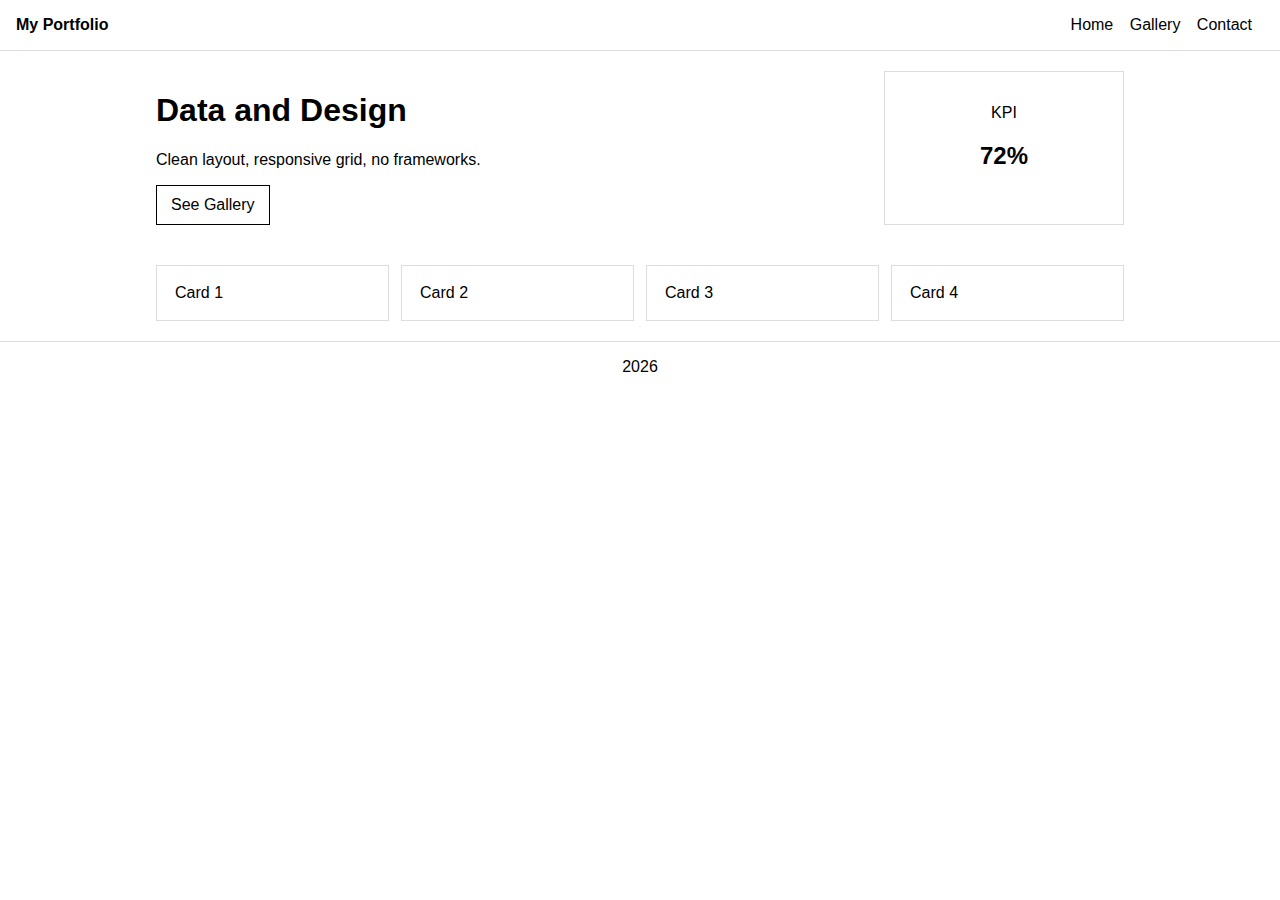
<file: index.html>
<!doctype html>
<html lang="en">
<head>
  <meta charset="UTF-8" />
  <meta name="viewport" content="width=device-width, initial-scale=1.0" />
  <title>Quiz Site</title>
  <link rel="stylesheet" href="style.css" />
</head>
<body>
  <header class="header">
    <div class="logo">My Portfolio</div>
    <nav class="nav">
      <a href="index.html">Home</a>
      <a href="gallery.html">Gallery</a>
      <a href="contact.html">Contact</a>
    </nav>
  </header>

  <main class="container">
    <section class="hero">
      <div class="hero-text">
        <h1>Data and Design</h1>
        <p>Clean layout, responsive grid, no frameworks.</p>
        <a class="btn" href="gallery.html">See Gallery</a>
      </div>
      <div class="hero-card">
        <p>KPI</p>
        <h2>72%</h2>
      </div>
    </section>

    <section class="grid">
      <div class="card">Card 1</div>
      <div class="card">Card 2</div>
      <div class="card">Card 3</div>
      <div class="card">Card 4</div>
    </section>
  </main>

  <footer class="footer">2026</footer>
</body>
</html>
</file>
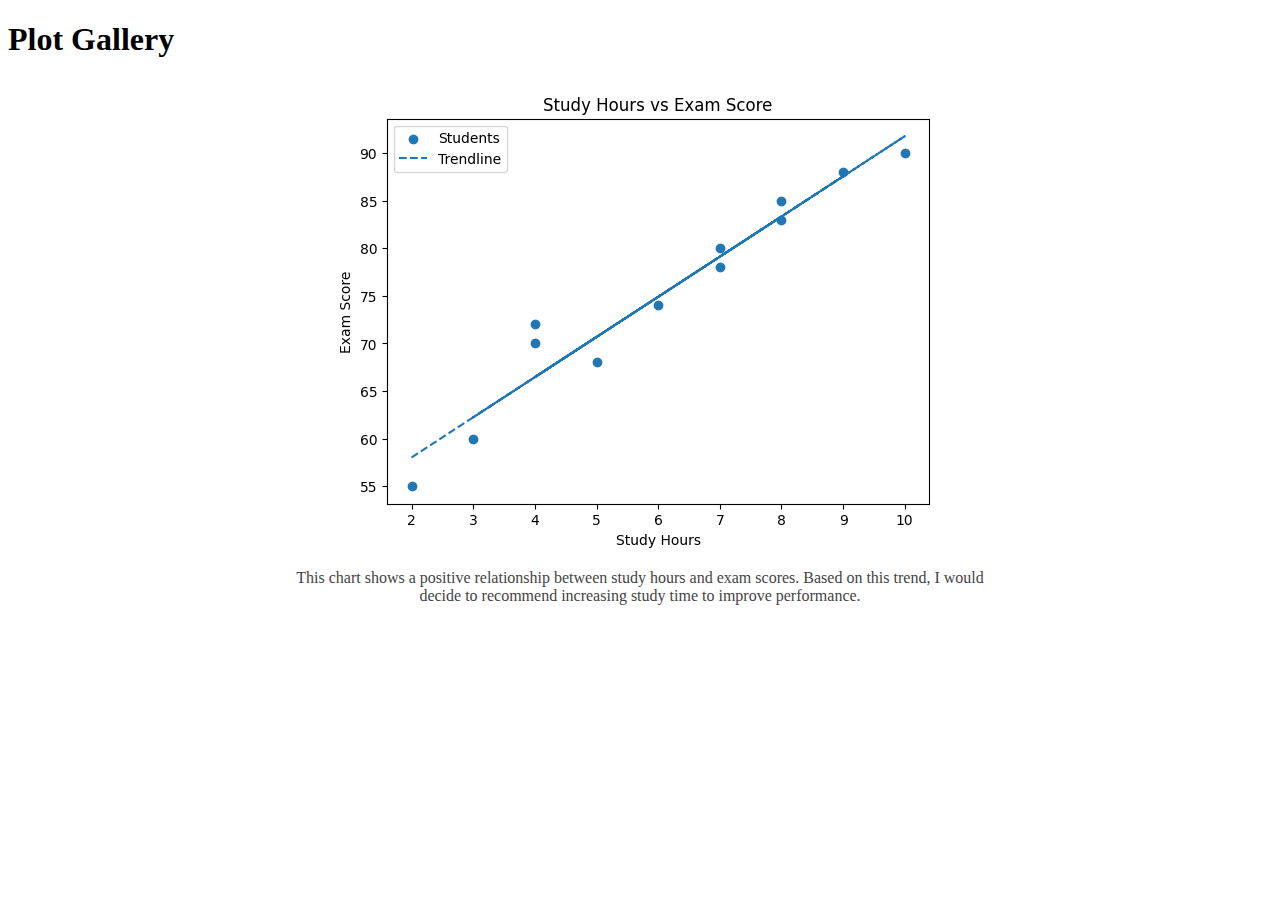
<file: gallery.html>
<!DOCTYPE html>
<html lang="en">
<head>
    <meta charset="UTF-8">
    <meta name="viewport" content="width=device-width, initial-scale=1.0">
    <title>Gallery</title>
    <style>
        img {
            max-width: 100%;
            height: auto;
            display: block;
            margin: 0 auto;
        }
        figure {
            text-align: center;
            margin: 20px auto;
            max-width: 700px;
        }
        figcaption {
            font-size: 1rem;
            margin-top: 10px;
            color: #444;
        }
    </style>
</head>
<body>

    <!-- HEADER FROM index.html -->
    <!-- Paste your header here -->

    <main>
        <h1>Plot Gallery</h1>

        <figure>
            <img src="plot.png" 
                 alt="Scatter plot showing the relationship between study hours and exam scores.">
            <figcaption>
                This chart shows a positive relationship between study hours and exam scores. Based on this trend, I would decide to recommend increasing study time to improve performance.
            </figcaption>
        </figure>
    </main>

    <!-- FOOTER FROM index.html -->
    <!-- Paste your footer here -->

</body>
</html>
</file>
<file: style.css>
* {
  box-sizing: border-box;
}

body {
  margin: 0;
  font-family: Arial, sans-serif;
}

/* HEADER */
.header {
  padding: 16px;
  border-bottom: 1px solid #ddd;
  display: flex;
  justify-content: space-between;
  align-items: center;
}

.logo {
  font-weight: bold;
}

.nav a {
  margin-right: 12px;
  text-decoration: none;
  color: #000;
}

/* MOBILE HEADER: stacked + centered */
@media (max-width: 600px) {
  .header {
    flex-direction: column;
    text-align: center;
    gap: 10px;
  }

  .nav {
    display: flex;
    flex-direction: column;
    gap: 6px;
  }

  .nav a {
    margin-right: 0;
  }
}

/* CONTAINER */
.container {
  max-width: 1000px;
  margin: 0 auto;
  padding: 0 16px; /* horizontal padding */
}

/* HERO */
.hero {
  display: flex;
  padding: 20px 0;
  gap: 20px;
}

.hero-text {
  flex: 1;
}

.hero-card {
  width: 240px;
  padding: 16px;
  border: 1px solid #ddd;
  background: #fff;
  text-align: center;
  margin-left: auto; /* aligns right on desktop */
}

/* HERO MOBILE: stacks vertically */
@media (max-width: 600px) {
  .hero {
    flex-direction: column;
    text-align: center;
  }

  .hero-card {
    margin: 0 auto;
  }
}

/* GRID */
.grid {
  display: grid;
  gap: 12px;
  padding: 20px 0;
  grid-template-columns: repeat(4, 1fr); /* desktop: 4 columns */
}

/* TABLET: 2 columns */
@media (min-width: 601px) and (max-width: 900px) {
  .grid {
    grid-template-columns: repeat(2, 1fr);
  }
}

/* MOBILE: 1 column */
@media (max-width: 600px) {
  .grid {
    grid-template-columns: 1fr;
  }
}

.card {
  border: 1px solid #ddd;
  padding: 18px;
  background: #fff;
  transition: 0.2s;
}

/* BUTTON */
.btn {
  display: inline-block;
  padding: 10px 14px;
  border: 1px solid black;
  text-decoration: none;
  color: black;
  transition: 0.2s;
}

/* HOVER STYLES */
.btn:hover {
  background: black;
  color: white;
}

.card:hover {
  background: #f5f5f5;
  transform: translateY(-3px);
}

/* FOOTER */
.footer {
  padding: 16px;
  text-align: center;
  border-top: 1px solid #ddd;
}
</file>
